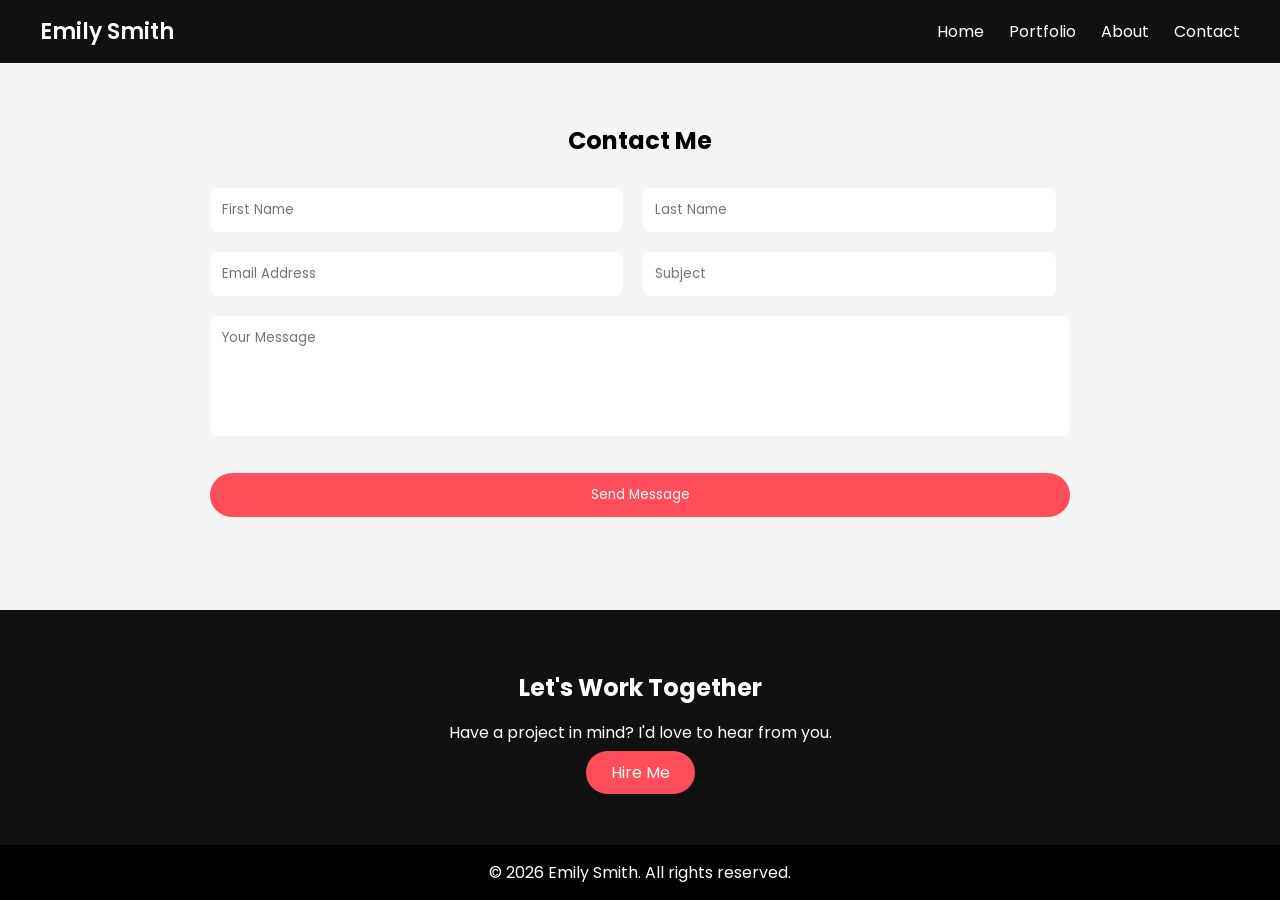
<file: contact.html>
<!DOCTYPE html>
<html lang="en">
<head>
<meta charset="UTF-8">
<meta name="viewport" content="width=device-width, initial-scale=1.0">
<title>Contact | Emily Smith</title>

<link href="https://fonts.googleapis.com/css2?family=Poppins:wght@300;400;600&display=swap" rel="stylesheet">

<style>

/* RESET */
* {
  margin: 0;
  padding: 0;
  box-sizing: border-box;
  font-family: 'Poppins', sans-serif;
}

/* BODY */
body {
  background: #f5f5f5;
  display: flex;
  flex-direction: column;
  min-height: 100vh;
}

/* ================= NAVBAR ================= */
header {
  background: #111;
  padding: 15px 40px;
}

.navbar {
  display: flex;
  justify-content: space-between;
  align-items: center;
}

.logo {
  color: white;
  font-size: 22px;
  font-weight: 600;
}

.nav-links {
  list-style: none;
  display: flex;
}

.nav-links li {
  margin-left: 25px;
}

.nav-links a {
  color: white;
  text-decoration: none;
}

.nav-links a:hover {
  color: #ff4d5a;
}

/* Hamburger */
.menu-toggle {
  display: none;
  font-size: 26px;
  color: white;
  cursor: pointer;
}

.close-btn {
  display: none;
}

/* ================= CONTACT ================= */
.contact {
  max-width: 900px;
  margin: auto;
  padding: 60px 20px;
  flex: 1;
}

.contact h1 {
  text-align: center;
  margin-bottom: 30px;
}

/* FORM */
.form {
  display: flex;
  flex-wrap: wrap;
  gap: 20px;
}

.input-group {
  width: 48%;
}

.input-group.full {
  width: 100%;
}

input, textarea {
  width: 100%;
  padding: 12px;
  border: none;
  border-radius: 8px;
  outline: none;
}

textarea {
  height: 120px;
  resize: none;
}

/* BUTTON */
.submit-btn {
  margin-top: 10px;
  padding: 12px;
  width: 100%;
  background: #ff4d5a;
  color: white;
  border: none;
  border-radius: 25px;
  cursor: pointer;
}

/* ================= CTA ================= */
.cta {
  background: #111;
  color: white;
  text-align: center;
  padding: 60px 20px;
}

.cta p {
  margin: 15px 0;
}

.btn {
  padding: 10px 25px;
  background: #ff4d5a;
  color: white;
  text-decoration: none;
  border-radius: 25px;
}

/* ================= FOOTER ================= */
footer {
  background: #000;
  color: white;
  text-align: center;
  padding: 15px;
}

/* ================= MOBILE ================= */
@media (max-width: 768px) {

  .menu-toggle {
    display: block;
  }

  .nav-links {
    position: fixed;
    top: 0;
    right: -100%;
    width: 250px;
    height: 100vh;
    background: #111;

    flex-direction: column;
    justify-content: center;
    align-items: center;
    gap: 20px;

    transition: 0.3s;
  }

  .nav-links.active {
    right: 0;
  }

  .close-btn {
    display: block;
    position: absolute;
    top: 20px;
    right: 20px;
    font-size: 26px;
    color: white;
    cursor: pointer;
  }

  .input-group {
    width: 100%;
  }

}

</style>
</head>

<body>

<!-- NAVBAR -->
<header>
  <nav class="navbar">
    <div class="logo">Emily Smith</div>

    <div class="menu-toggle" id="menu-toggle">☰</div>

    <ul class="nav-links" id="nav-links">

      <div class="close-btn" id="close-btn">✕</div>

      <li><a href="index.html">Home</a></li>
      <li><a href="portfolio.html">Portfolio</a></li>
      <li><a href="about.html">About</a></li>
      <li><a href="contact.html">Contact</a></li>

    </ul>
  </nav>
</header>

<!-- CONTACT -->
<section class="contact">
  <h1>Contact Me</h1>

  <form class="form">
    <div class="input-group">
      <input type="text" placeholder="First Name" required>
    </div>

    <div class="input-group">
      <input type="text" placeholder="Last Name" required>
    </div>

    <div class="input-group">
      <input type="email" placeholder="Email Address" required>
    </div>

    <div class="input-group">
      <input type="text" placeholder="Subject" required>
    </div>

    <div class="input-group full">
      <textarea placeholder="Your Message"></textarea>
    </div>

    <button class="submit-btn">Send Message</button>
  </form>

</section>

<!-- CTA -->
<section class="cta">
  <h2>Let's Work Together</h2>
  <p>Have a project in mind? I'd love to hear from you.</p>
  <a href="#" class="btn">Hire Me</a>
</section>

<!-- FOOTER -->
<footer>
  <p>© 2026 Emily Smith. All rights reserved.</p>
</footer>

<script>

const toggle = document.getElementById("menu-toggle");
const nav = document.getElementById("nav-links");
const closeBtn = document.getElementById("close-btn");

toggle.addEventListener("click", () => {
  nav.classList.add("active");
});

closeBtn.addEventListener("click", () => {
  nav.classList.remove("active");
});

</script>

</body>
</html>
</file>
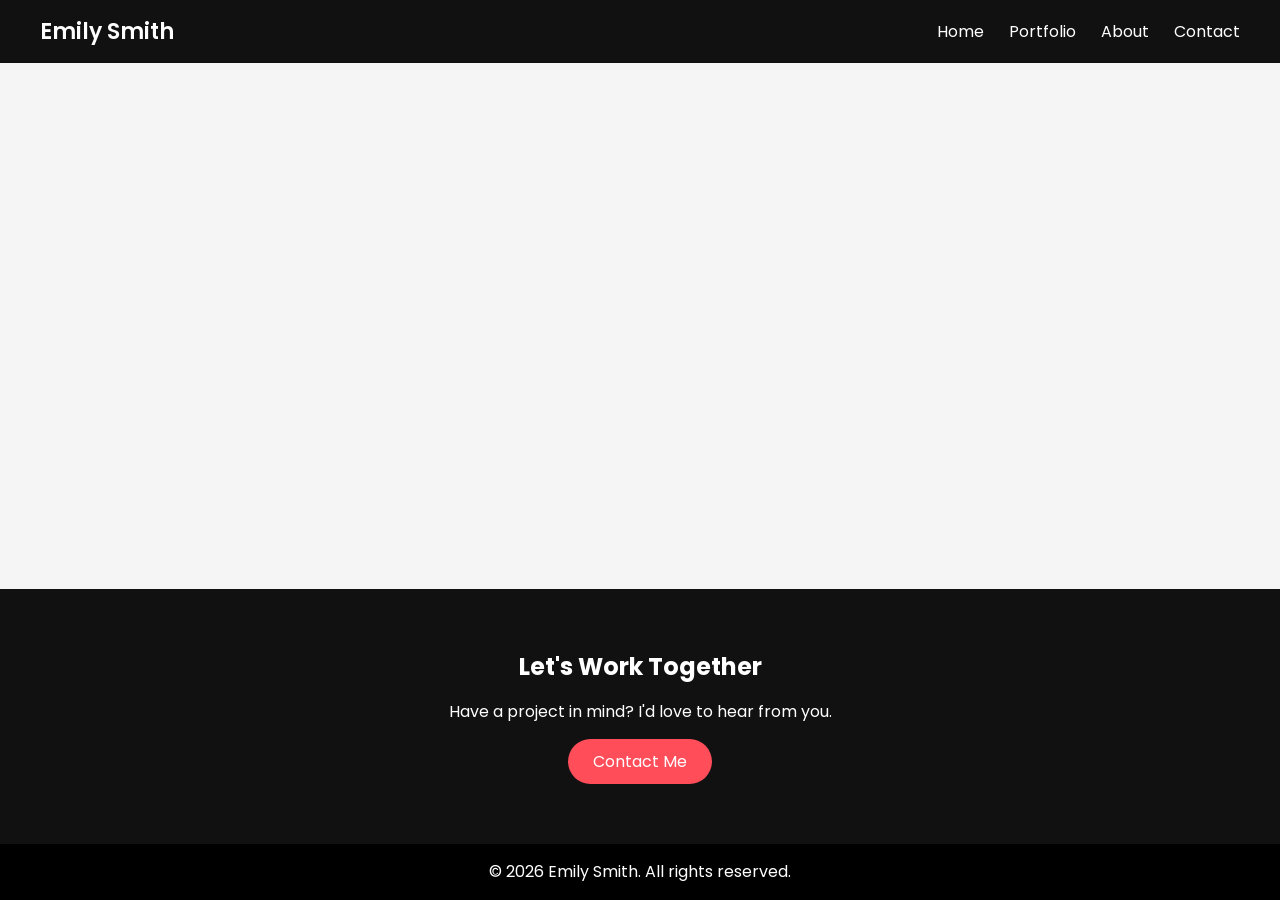
<file: details.html>
<!DOCTYPE html>
<html lang="en">
<head>
<meta charset="UTF-8">
<meta name="viewport" content="width=device-width, initial-scale=1.0">
<title>Project Details</title>

<link href="https://fonts.googleapis.com/css2?family=Poppins:wght@300;400;600&display=swap" rel="stylesheet">

<style>

/* RESET */
* {
  margin: 0;
  padding: 0;
  box-sizing: border-box;
  font-family: 'Poppins', sans-serif;
}

/* BODY FIX */
body {
  background: #f5f5f5;
  display: flex;
  flex-direction: column;
  min-height: 100vh;
}

/* ================= NAVBAR ================= */
header {
  background: #111;
  padding: 15px 40px;
}

.navbar {
  display: flex;
  justify-content: space-between;
  align-items: center;
}

.logo {
  color: white;
  font-size: 22px;
  font-weight: 600;
}

.nav-links {
  list-style: none;
  display: flex;
}

.nav-links li {
  margin-left: 25px;
}

.nav-links a {
  color: white;
  text-decoration: none;
}

.nav-links a:hover {
  color: #ff4d5a;
}

/* Hamburger */
.menu-toggle {
  display: none;
  font-size: 26px;
  color: white;
  cursor: pointer;
}

/* Close button */
.close-btn {
  display: none;
}

/* ================= MAIN ================= */
.container {
  max-width: 900px;
  margin: auto;
  padding: 50px 20px;
  text-align: center;
  flex: 1;
}

/* IMAGE FIX (SAME SIZE ALWAYS) */
.container img {
  width: 100%;
  max-width: 500px;
  height: 300px;
  object-fit: cover;
  border-radius: 15px;
}

/* TEXT */
h1 {
  margin: 20px 0 10px;
}

p {
  line-height: 1.6;
}

/* ================= CTA ================= */
.cta {
  background: #111;
  color: white;
  text-align: center;
  padding: 60px 20px;
}

.cta p {
  margin: 15px 0;
}

/* BUTTON */
.btn {
  padding: 10px 25px;
  background: #ff4d5a;
  color: white;
  text-decoration: none;
  border-radius: 25px;
  display: inline-block;
}

/* ================= FOOTER ================= */
footer {
  background: #000;
  color: white;
  text-align: center;
  padding: 15px;
}

/* ================= MOBILE ================= */
@media (max-width: 768px) {

  .menu-toggle {
    display: block;
  }

  .nav-links {
    position: fixed;
    top: 0;
    right: -100%;
    width: 250px;
    height: 100vh;
    background: #111;

    flex-direction: column;
    justify-content: center;
    align-items: center;
    gap: 20px;

    transition: 0.3s;
  }

  .nav-links.active {
    right: 0;
  }

  /* SHOW CLOSE BUTTON */
  .close-btn {
    display: block;
    position: absolute;
    top: 20px;
    right: 20px;
    font-size: 26px;
    color: white;
    cursor: pointer;
  }

}

</style>
</head>

<body>

<!-- NAVBAR -->
<header>
  <nav class="navbar">
    <div class="logo">Emily Smith</div>

    <div class="menu-toggle" id="menu-toggle">☰</div>

    <ul class="nav-links" id="nav-links">

      <!-- CLOSE BUTTON -->
      <div class="close-btn" id="close-btn">✕</div>

      <li><a href="index.html">Home</a></li>
      <li><a href="portfolio.html">Portfolio</a></li>
      <li><a href="./about.html">About</a></li>
      <li><a href="./contact.html">Contact</a></li>

    </ul>
  </nav>
</header>

<!-- MAIN CONTENT -->
<div class="container">
  <img id="project-img">
  <h1 id="project-title"></h1>
  <p id="project-desc"></p>
</div>

<!-- CTA -->
<section class="cta">
  <h2>Let's Work Together</h2>
  <p>Have a project in mind? I'd love to hear from you.</p>
  <a href="./contact.html" class="btn">Contact Me</a>
</section>

<!-- FOOTER -->
<footer>
  <p>© 2026 Emily Smith. All rights reserved.</p>
</footer>

<script>

/* GET ID */
const params = new URLSearchParams(window.location.search);
const id = params.get("id");

/* PROJECT DATA */
const projects = {
  1: {
    title: "Brand Identity Design",
    img: "https://images.unsplash.com/photo-1611224923853-80b023f02d71",
    desc: "Complete branding solution for modern businesses."
  },
  2: {
    title: "Website UI Design",
    img: "https://images.unsplash.com/photo-1559028012-481c04fa702d",
    desc: "Modern, responsive UI for web applications."
  },
  3: {
    title: "Social Media Graphics",
    img: "https://images.unsplash.com/photo-1542744173-8e7e53415bb0",
    desc: "Creative designs for social media campaigns."
  },
  4: {
    title: "Logo Design",
    img: "https://images.unsplash.com/photo-1507238691740-187a5b1d37b8",
    desc: "Unique and memorable logo concepts."
  },
  5: {
    title: "Mobile App UI",
    img: "https://images.unsplash.com/photo-1492724441997-5dc865305da7",
    desc: "Clean and intuitive mobile UI design."
  },
  6: {
    title: "Poster Design",
    img: "https://images.unsplash.com/photo-1522199710521-72d69614c702",
    desc: "Creative posters for marketing promotions."
  }
};

/* LOAD DATA */
if (projects[id]) {
  document.getElementById("project-title").textContent = projects[id].title;
  document.getElementById("project-img").src = projects[id].img;
  document.getElementById("project-desc").textContent = projects[id].desc;
}

/* MENU */
const toggle = document.getElementById("menu-toggle");
const nav = document.getElementById("nav-links");
const closeBtn = document.getElementById("close-btn");

toggle.addEventListener("click", () => {
  nav.classList.add("active");
});

closeBtn.addEventListener("click", () => {
  nav.classList.remove("active");
});

</script>

</body>
</html>
</file>
